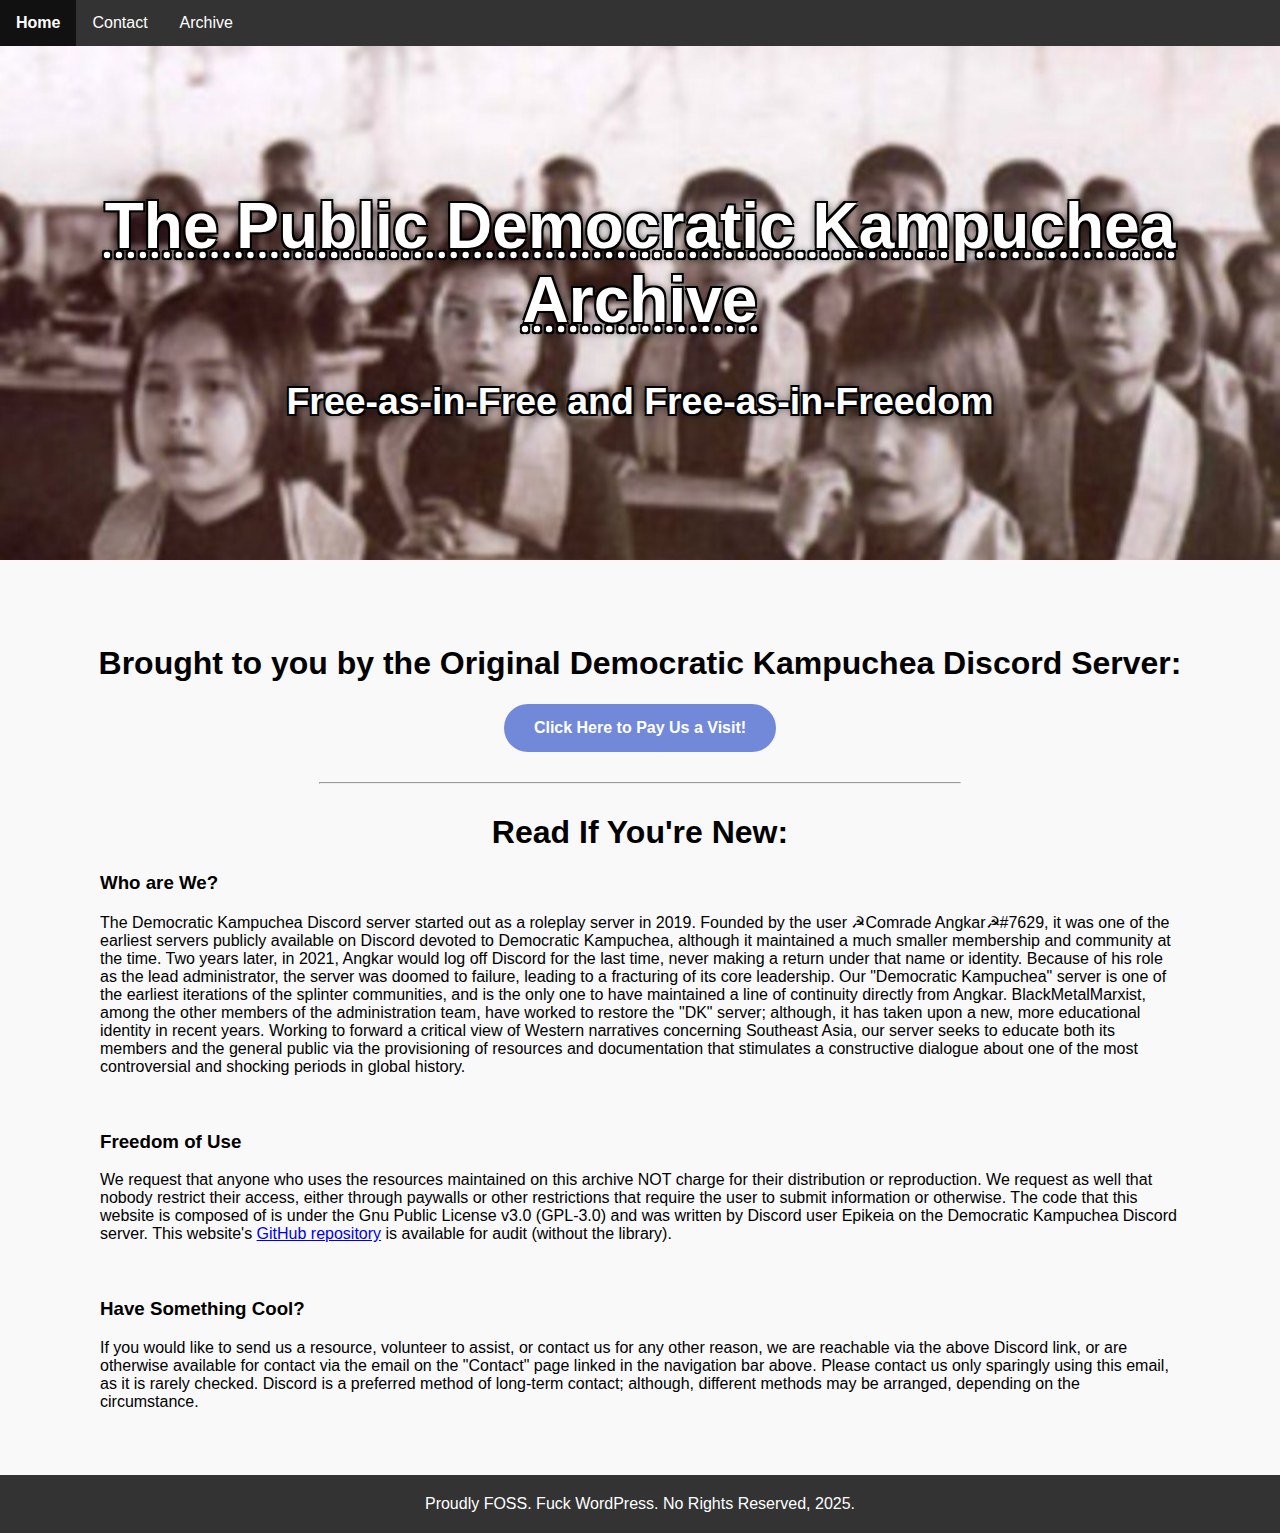
<file: index.html>
<!DOCTYPE html>
<html>
<head>
    <meta charset='utf-8'>
    <meta http-equiv='X-UA-Compatible' content='IE=edge'>
    <title>Public DK Archive | Lander</title>
    <meta name='viewport' content='width=device-width, initial-scale=1'>
    <link rel='stylesheet' type='text/css' media='screen' href='./Lander/main.css'>
</head>
<body>
    <header>
        <nav>
            <ul>
                <li><a href="./index.html"><b>Home</b></a></li>
                <li><a href="./contact.html">Contact</a></li>
                <li><a href="./archive.html">Archive</a></li>
            </ul>
        </nav>
        <div class="heading">
            <h1>The Public Democratic Kampuchea Archive</h1>
            <h3>Free-as-in-Free and Free-as-in-Freedom</h3>
        </div>
    </header>
    <body>
        <div class="discord">
            <h1>Brought to you by the Original Democratic Kampuchea Discord Server:</h1>
            <a href="https://discord.gg/byARfHyKES" target="_blank" class="discord-button">Click Here to Pay Us a Visit!</a>
        </div>
        <hr style="width: 50%; margin-top: 30px; margin-bottom: 30px;"> 
        <h1 class="howto">Read If You're New:</h1>
        <section id="purpose">
            <h3>Who are We?</h3>
            <p>The Democratic Kampuchea Discord server started out as a roleplay server in 2019. Founded by the user ☭Comrade Angkar☭#7629, it was one of the earliest servers publicly available on Discord devoted to Democratic Kampuchea, although it maintained a much smaller membership and community at the time. Two years later, in 2021, Angkar would log off Discord for the last time, never making a return under that name or identity. Because of his role as the lead administrator, the server was doomed to failure, leading to a fracturing of its core leadership. Our "Democratic Kampuchea" server is one of the earliest iterations of the splinter communities, and is the only one to have maintained a line of continuity directly from Angkar. BlackMetalMarxist, among the other members of the administration team, have worked to restore the "DK" server; although, it has taken upon a new, more educational identity in recent years. Working to forward a critical view of Western narratives concerning Southeast Asia, our server seeks to educate both its members and the general public via the provisioning of resources and documentation that stimulates a constructive dialogue about one of the most controversial and shocking periods in global history.</p>
        </section>
        <section id="navigation">
            <h3>Freedom of Use</h3>
            <p>We request that anyone who uses the resources maintained on this archive NOT charge for their distribution or reproduction. We request as well that nobody restrict their access, either through paywalls or other restrictions that require the user to submit information or otherwise. The code that this website is composed of is under the Gnu Public License v3.0 (GPL-3.0) and was written by Discord user Epikeia on the Democratic Kampuchea Discord server. This website's <a href="https://github.com/dkwebsite1975/official-site">GitHub repository</a> is available for audit (without the library).</p>
        </section>
        <section id="contact">
            <h3>Have Something Cool?</h3>
            <p>If you would like to send us a resource, volunteer to assist, or contact us for any other reason, we are reachable via the above Discord link, or are otherwise available for contact via the email on the "Contact" page linked in the navigation bar above. Please contact us only sparingly using this email, as it is rarely checked. Discord is a preferred method of long-term contact; although, different methods may be arranged, depending on the circumstance.</p>
        </section>
    </body>
    <footer class="footer">
        <p>Proudly FOSS. Fuck WordPress. No Rights Reserved, 2025.</p>
    </footer>
</body>
</html>
</file>
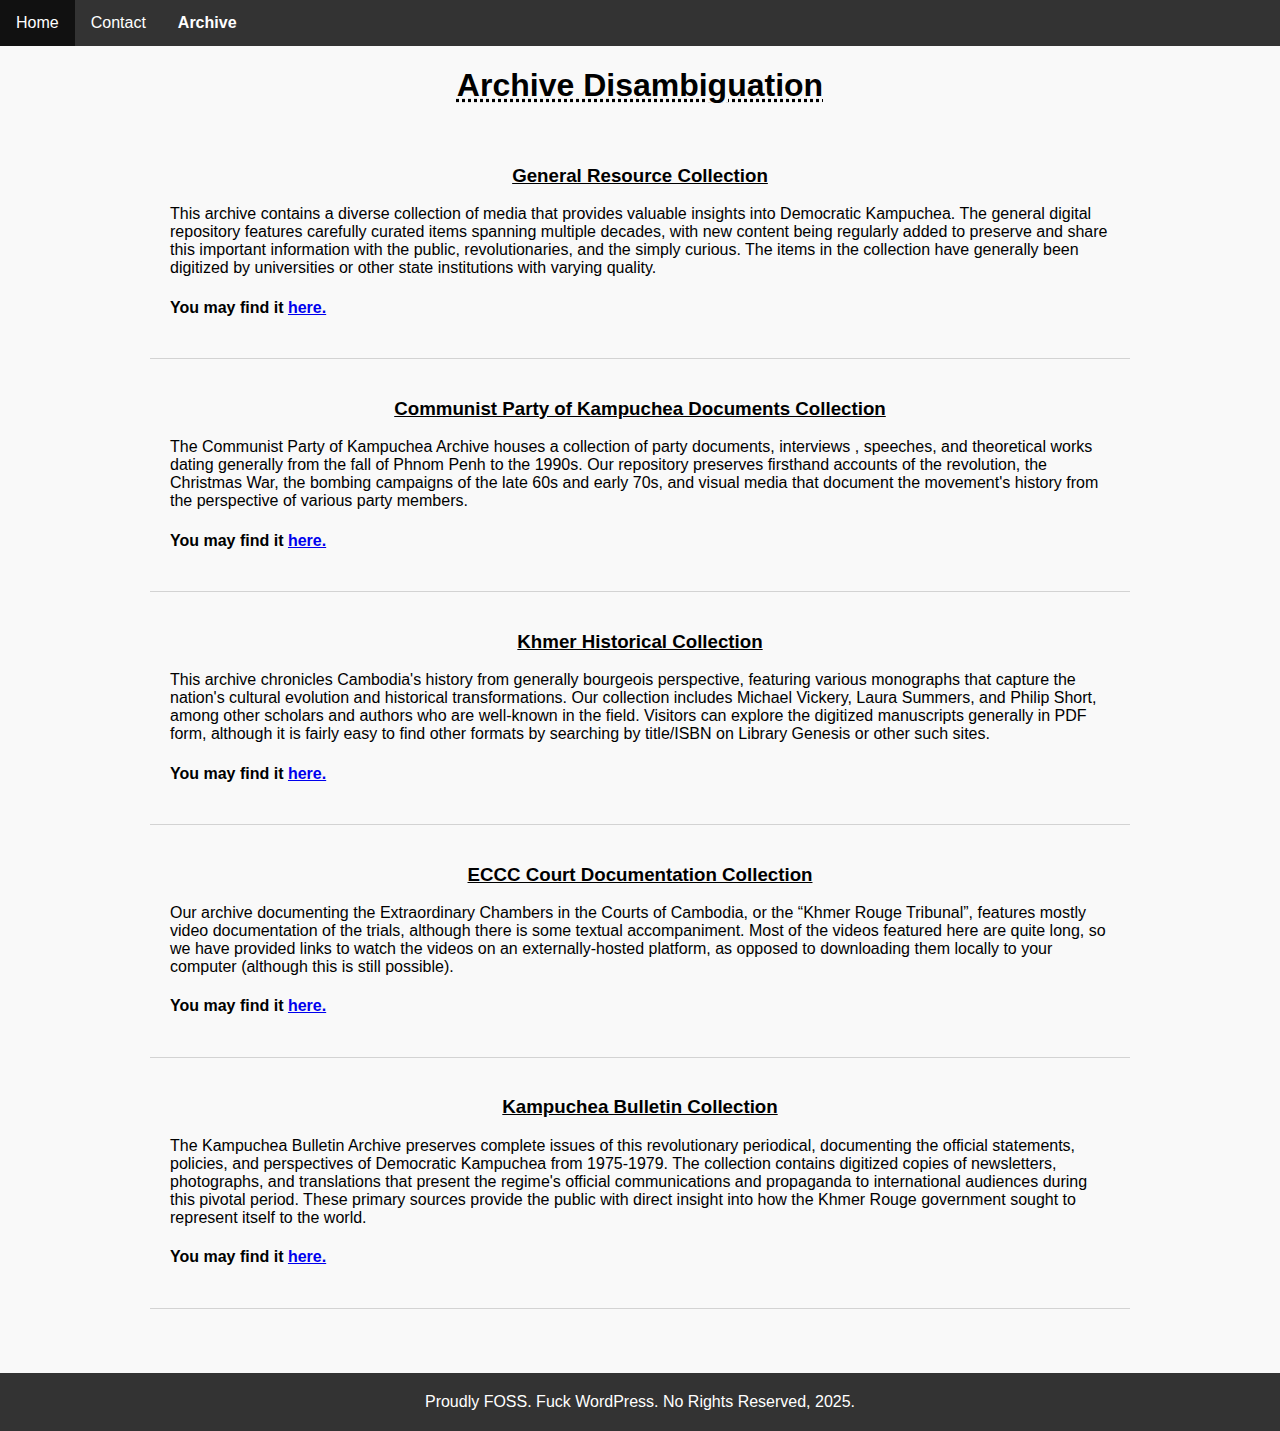
<file: archive.html>
<!DOCTYPE html>
<html>
<head>
    <meta charset='utf-8'>
    <meta http-equiv='X-UA-Compatible' content='IE=edge'>
    <title>Public DK Archive | Archive</title>
    <meta name='viewport' content='width=device-width, initial-scale=1'>
    <link rel='stylesheet' type='text/css' media='screen' href='./Archive/main.css'>
</head>
<header>
    <nav>
        <ul>
            <li><a href="./index.html">Home</a></li>
            <li><a href="./contact.html">Contact</a></li>
            <li><a href="./archive.html"><b>Archive</b></a></li>
        </ul>
    </nav>
</header>
<body>
    <h1 id="archivetitle">Archive Disambiguation</h1>
    <div class="resources">
        <section class="general">
            <h3>General Resource Collection</h3>
            <p>This archive contains a diverse collection of media that provides valuable insights into Democratic Kampuchea. The general digital repository features carefully curated items spanning multiple decades, with new content being regularly added to preserve and share this important information with the public, revolutionaries, and the simply curious. The items in the collection have generally been digitized by universities or other state institutions with varying quality.</p>
            <h4>You may find it <a href="./Archive/Libraries/General/general.html">here.</a></h4>
        </section>
        <section class="cpkdocs">
            <h3>Communist Party of Kampuchea Documents Collection</h3>
            <p>The Communist Party of Kampuchea Archive houses a collection of party documents, interviews , speeches, and theoretical works dating generally from the fall of Phnom Penh to the 1990s. Our repository preserves firsthand accounts of the revolution, the Christmas War, the bombing campaigns of the late 60s and early 70s, and visual media that document the movement's history from the perspective of various party members.</p>
            <h4>You may find it <a href="./Archive/Libraries/CPK/cpk.html">here.</a></h4>
        </section>
        <section class="history">
            <h3>Khmer Historical Collection</h3>
            <p>This archive chronicles Cambodia's history from generally bourgeois perspective, featuring various monographs that capture the nation's cultural evolution and historical transformations. Our collection includes Michael Vickery, Laura Summers, and Philip Short, among other scholars and authors who are well-known in the field. Visitors can explore the digitized manuscripts generally in PDF form, although it is fairly easy to find other formats by searching by title/ISBN on Library Genesis or other such sites.</p>
            <h4>You may find it <a href="./Archive/Libraries/History/history.html">here.</a></h4>
        </section>
        <section class="eccc">
            <h3>ECCC Court Documentation Collection</h3>
            <p>Our archive documenting the Extraordinary Chambers in the Courts of Cambodia, or the “Khmer Rouge Tribunal”, features mostly video documentation of the trials, although there is some textual accompaniment. Most of the videos featured here are quite long, so we have provided links to watch the videos on an externally-hosted platform, as opposed to downloading them locally to your computer (although this is still possible).</p>
            <h4>You may find it <a href="./Archive/Libraries/ECCC/eccc.html">here.</a></h4>
        </section>
        <section class="bulletin">
            <h3>Kampuchea Bulletin Collection</h3>
            <p>The Kampuchea Bulletin Archive preserves complete issues of this revolutionary periodical, documenting the official statements, policies, and perspectives of Democratic Kampuchea from 1975-1979. The collection contains digitized copies of newsletters, photographs, and translations that present the regime's official communications and propaganda to international audiences during this pivotal period. These primary sources provide the public with direct insight into how the Khmer Rouge government sought to represent itself to the world.</p>
            <h4>You may find it <a href="./Archive/Libraries/Bulletin/bulletin.html">here.</a></h4>
        </section>
    </div>
</body>
<footer class="footer">
    <p>Proudly FOSS. Fuck WordPress. No Rights Reserved, 2025.</p>
</footer>
</html>
</file>
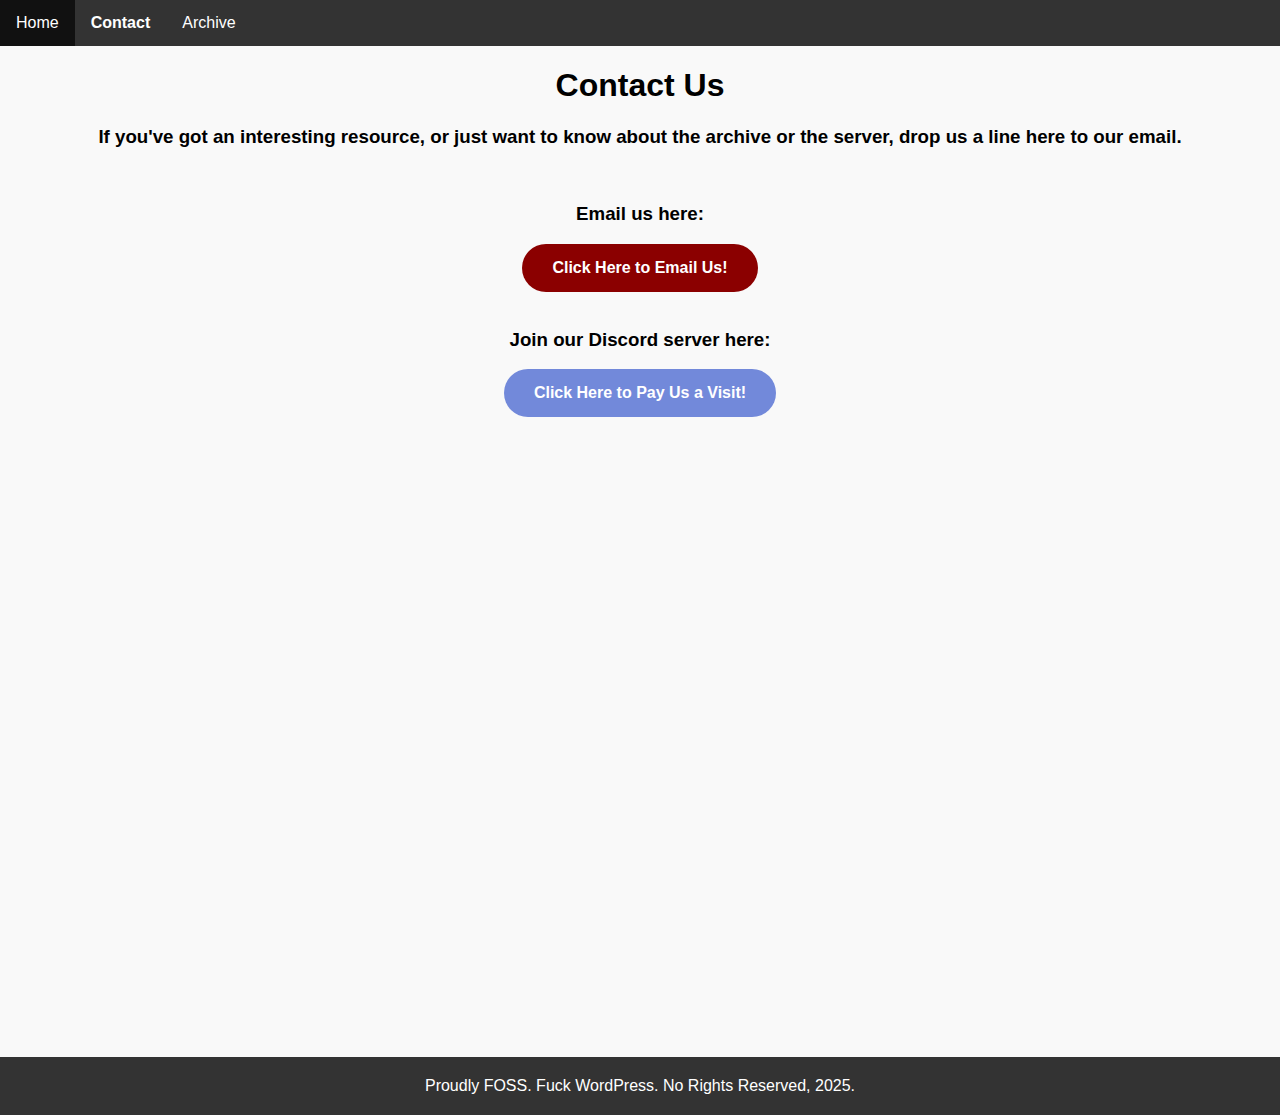
<file: contact.html>
<!DOCTYPE html>
<html>
<head>
    <meta charset='utf-8'>
    <meta http-equiv='X-UA-Compatible' content='IE=edge'>
    <title>Public DK Archive | Contact</title>
    <meta name='viewport' content='width=device-width, initial-scale=1'>
    <link rel='stylesheet' type='text/css' media='screen' href='./Contact/main.css'>
</head>
<header>
    <nav>
        <ul>
            <li><a href="./index.html">Home</a></li>
            <li><a href="./contact.html"><b>Contact</b></a></li>
            <li><a href="./archive.html">Archive</a></li>
        </ul>
    </nav>
</header>
<body>
    <h1>Contact Us</h1>
    <h3>If you've got an interesting resource, or just want to know about the archive or the server, drop us a line here to our email.</h3><br>
    <h3>Email us here:</h3>
    <a href="mailto:dkdiscord@tuta.com" class="email-button">Click Here to Email Us!</a><br><br>
    <h3>Join our Discord server here:</h3>
    <a href="https://discord.gg/byARfHyKES" target="_blank" class="discord-button">Click Here to Pay Us a Visit!</a>
</body>
<footer class="footer">
    <p>Proudly FOSS. Fuck WordPress. No Rights Reserved, 2025.</p>
</footer>
</html>
</file>
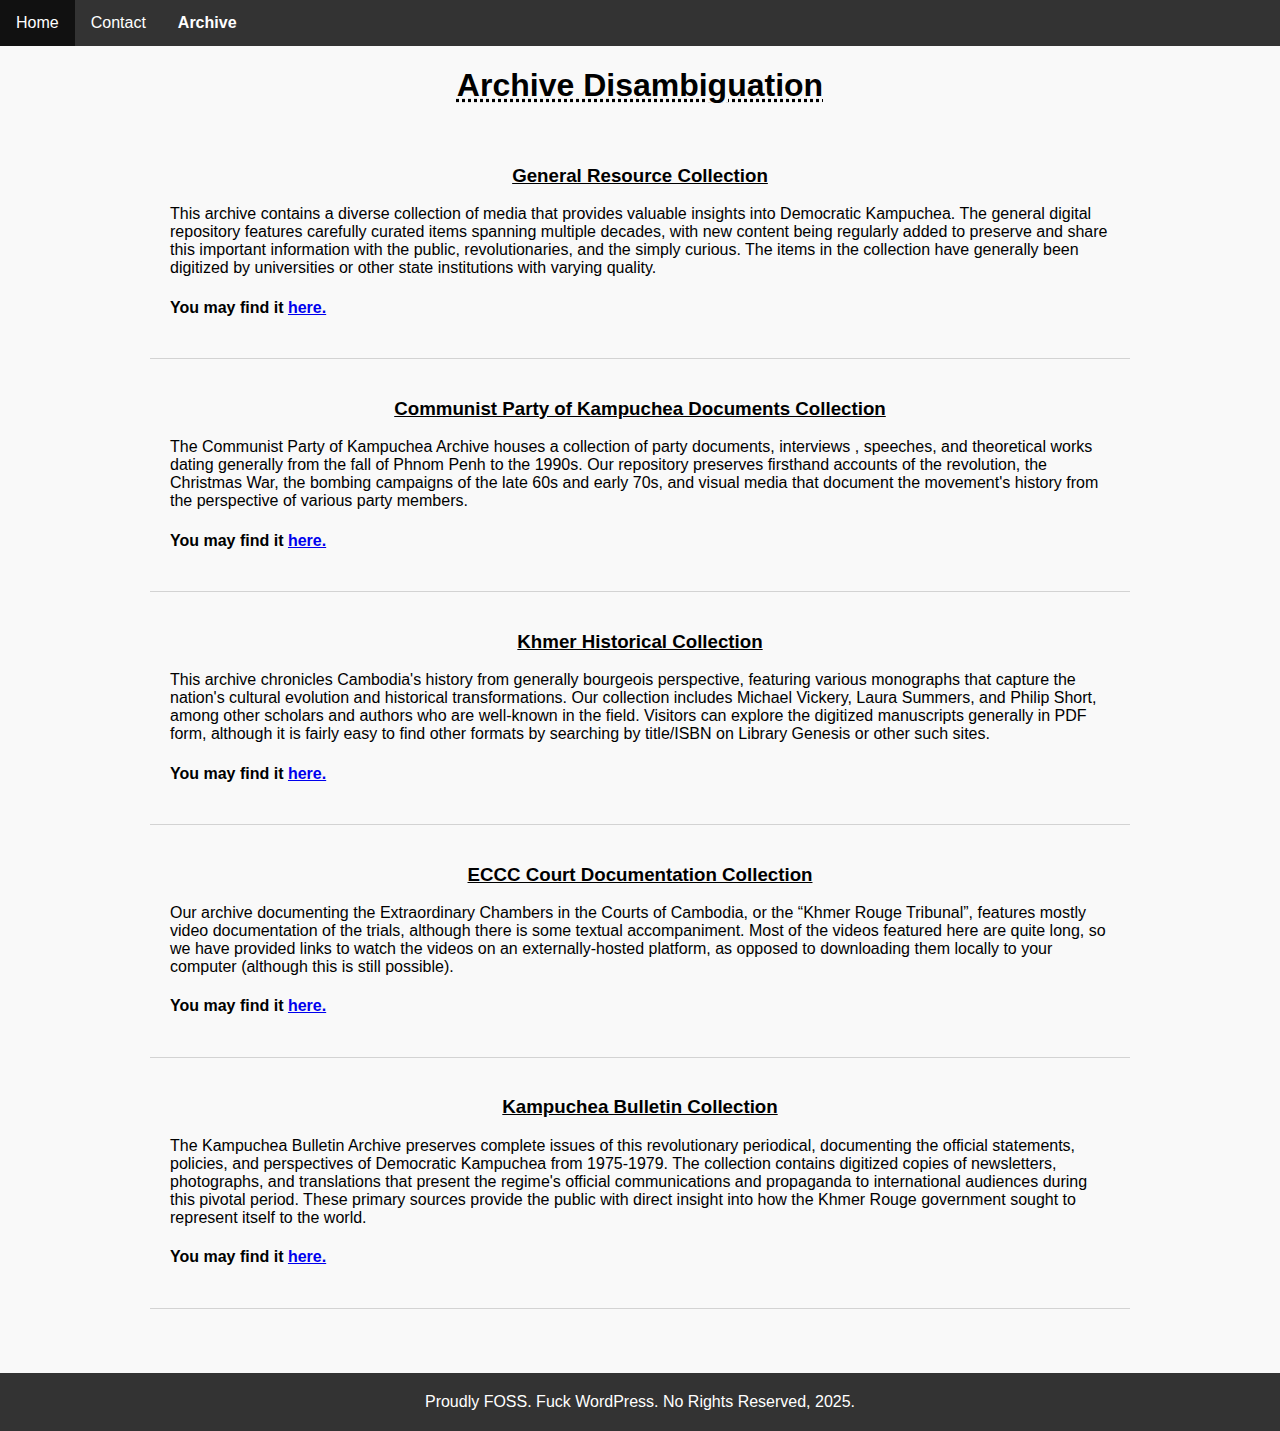
<file: Archive/archive.html>
<!DOCTYPE html>
<html>
<head>
    <meta charset='utf-8'>
    <meta http-equiv='X-UA-Compatible' content='IE=edge'>
    <title>Public DK Archive | Archive</title>
    <meta name='viewport' content='width=device-width, initial-scale=1'>
    <link rel='stylesheet' type='text/css' media='screen' href='main.css'>
</head>
<header>
    <nav>
        <ul>
            <li><a href="../Lander/lander.html">Home</a></li>
            <li><a href="../Contact/contact.html">Contact</a></li>
            <li><a href="../Archive/archive.html"><b>Archive</b></a></li>
        </ul>
    </nav>
</header>
<body>
    <h1 id="archivetitle">Archive Disambiguation</h1>
    <div class="resources">
        <section class="general">
            <h3>General Resource Collection</h3>
            <p>This archive contains a diverse collection of media that provides valuable insights into Democratic Kampuchea. The general digital repository features carefully curated items spanning multiple decades, with new content being regularly added to preserve and share this important information with the public, revolutionaries, and the simply curious. The items in the collection have generally been digitized by universities or other state institutions with varying quality.</p>
            <h4>You may find it <a href="./Libraries/General/general.html">here.</a></h4>
        </section>
        <section class="cpkdocs">
            <h3>Communist Party of Kampuchea Documents Collection</h3>
            <p>The Communist Party of Kampuchea Archive houses a collection of party documents, interviews , speeches, and theoretical works dating generally from the fall of Phnom Penh to the 1990s. Our repository preserves firsthand accounts of the revolution, the Christmas War, the bombing campaigns of the late 60s and early 70s, and visual media that document the movement's history from the perspective of various party members.</p>
            <h4>You may find it <a href="#">here.</a></h4>
        </section>
        <section class="history">
            <h3>Khmer Historical Collection</h3>
            <p>This archive chronicles Cambodia's history from generally bourgeois perspective, featuring various monographs that capture the nation's cultural evolution and historical transformations. Our collection includes Michael Vickery, Laura Summers, and Philip Short, among other scholars and authors who are well-known in the field. Visitors can explore the digitized manuscripts generally in PDF form, although it is fairly easy to find other formats by searching by title/ISBN on Library Genesis or other such sites.</p>
            <h4>You may find it <a href="#">here.</a></h4>
        </section>
        <section class="eccc">
            <h3>ECCC Court Documentation Collection</h3>
            <p>Our archive documenting the Extraordinary Chambers in the Courts of Cambodia, or the “Khmer Rouge Tribunal”, features mostly video documentation of the trials, although there is some textual accompaniment. Most of the videos featured here are quite long, so we have provided links to watch the videos on an externally-hosted platform, as opposed to downloading them locally to your computer (although this is still possible).</p>
            <h4>You may find it <a href="#">here.</a></h4>
        </section>
        <section class="bulletin">
            <h3>Kampuchea Bulletin Collection</h3>
            <p>The Kampuchea Bulletin Archive preserves complete issues of this revolutionary periodical, documenting the official statements, policies, and perspectives of Democratic Kampuchea from 1975-1979. The collection contains digitized copies of newsletters, photographs, and translations that present the regime's official communications and propaganda to international audiences during this pivotal period. These primary sources provide the public with direct insight into how the Khmer Rouge government sought to represent itself to the world.</p>
            <h4>You may find it <a href="#">here.</a></h4>
        </section>
    </div>
</body>
<footer class="footer">
    <p>Proudly FOSS. Fuck WordPress. No Rights Reserved, 2025.</p>
</footer>
</html>
</file>
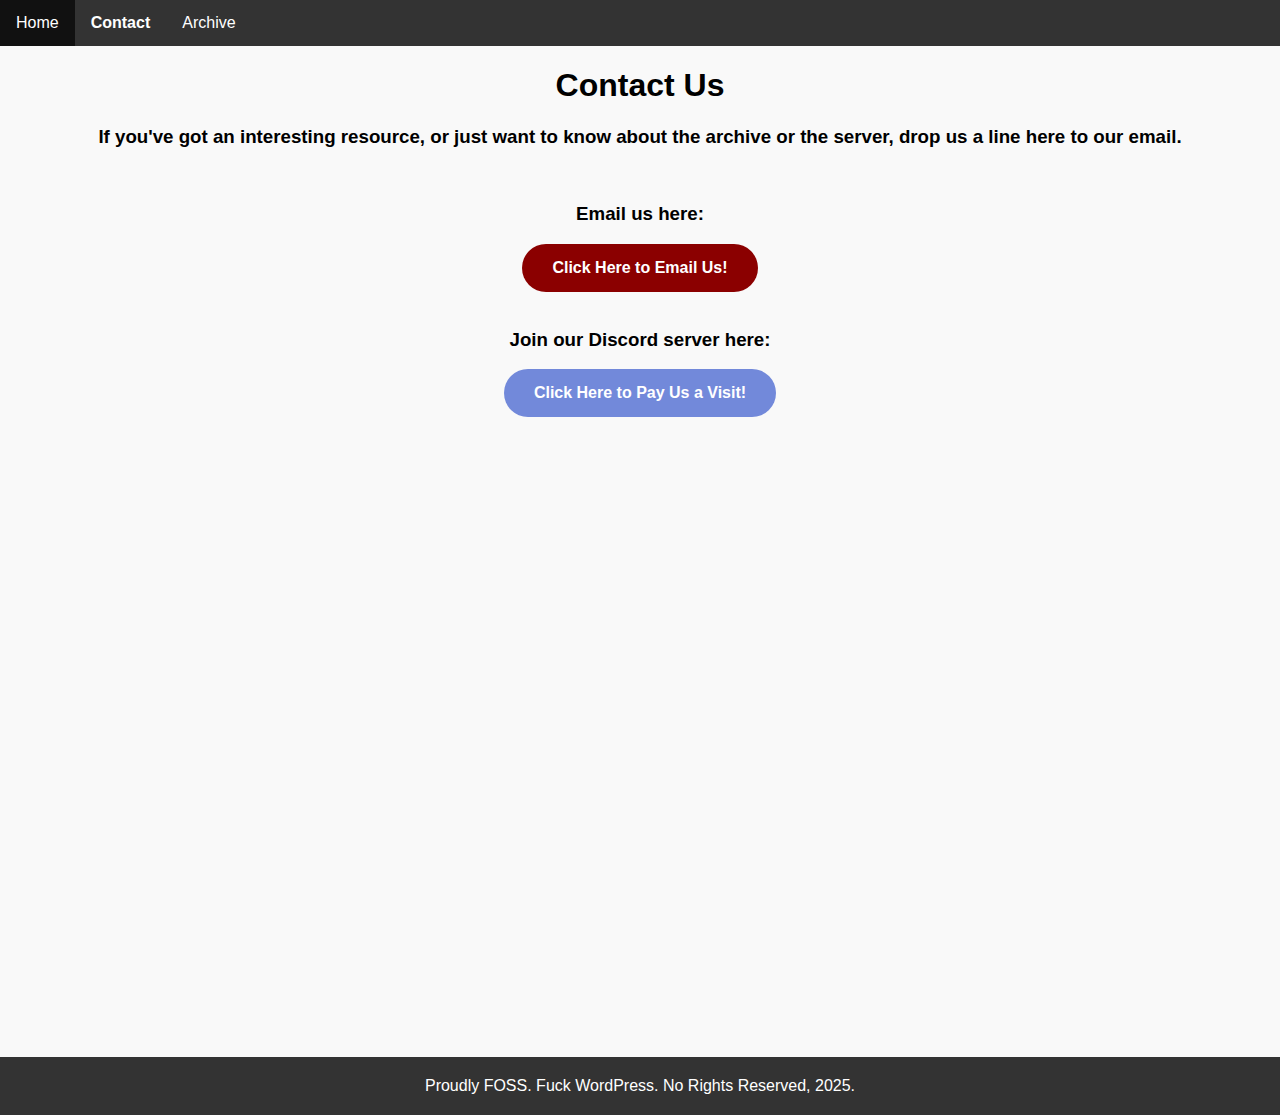
<file: Contact/contact.html>
<!DOCTYPE html>
<html>
<head>
    <meta charset='utf-8'>
    <meta http-equiv='X-UA-Compatible' content='IE=edge'>
    <title>Public DK Archive | Contact</title>
    <meta name='viewport' content='width=device-width, initial-scale=1'>
    <link rel='stylesheet' type='text/css' media='screen' href='main.css'>
</head>
<header>
    <nav>
        <ul>
            <li><a href="../Lander/lander.html">Home</a></li>
            <li><a href="../Contact/contact.html"><b>Contact</b></a></li>
            <li><a href="../Archive/archive.html">Archive</a></li>
        </ul>
    </nav>
</header>
<body>
    <h1>Contact Us</h1>
    <h3>If you've got an interesting resource, or just want to know about the archive or the server, drop us a line here to our email.</h3><br>
    <h3>Email us here:</h3>
    <a href="mailto:dkdiscord@tuta.com" class="email-button">Click Here to Email Us!</a><br><br>
    <h3>Join our Discord server here:</h3>
    <a href="https://discord.gg/byARfHyKES" target="_blank" class="discord-button">Click Here to Pay Us a Visit!</a>
</body>
<footer class="footer">
    <p>Proudly FOSS. Fuck WordPress. No Rights Reserved, 2025.</p>
</footer>
</html>
</file>
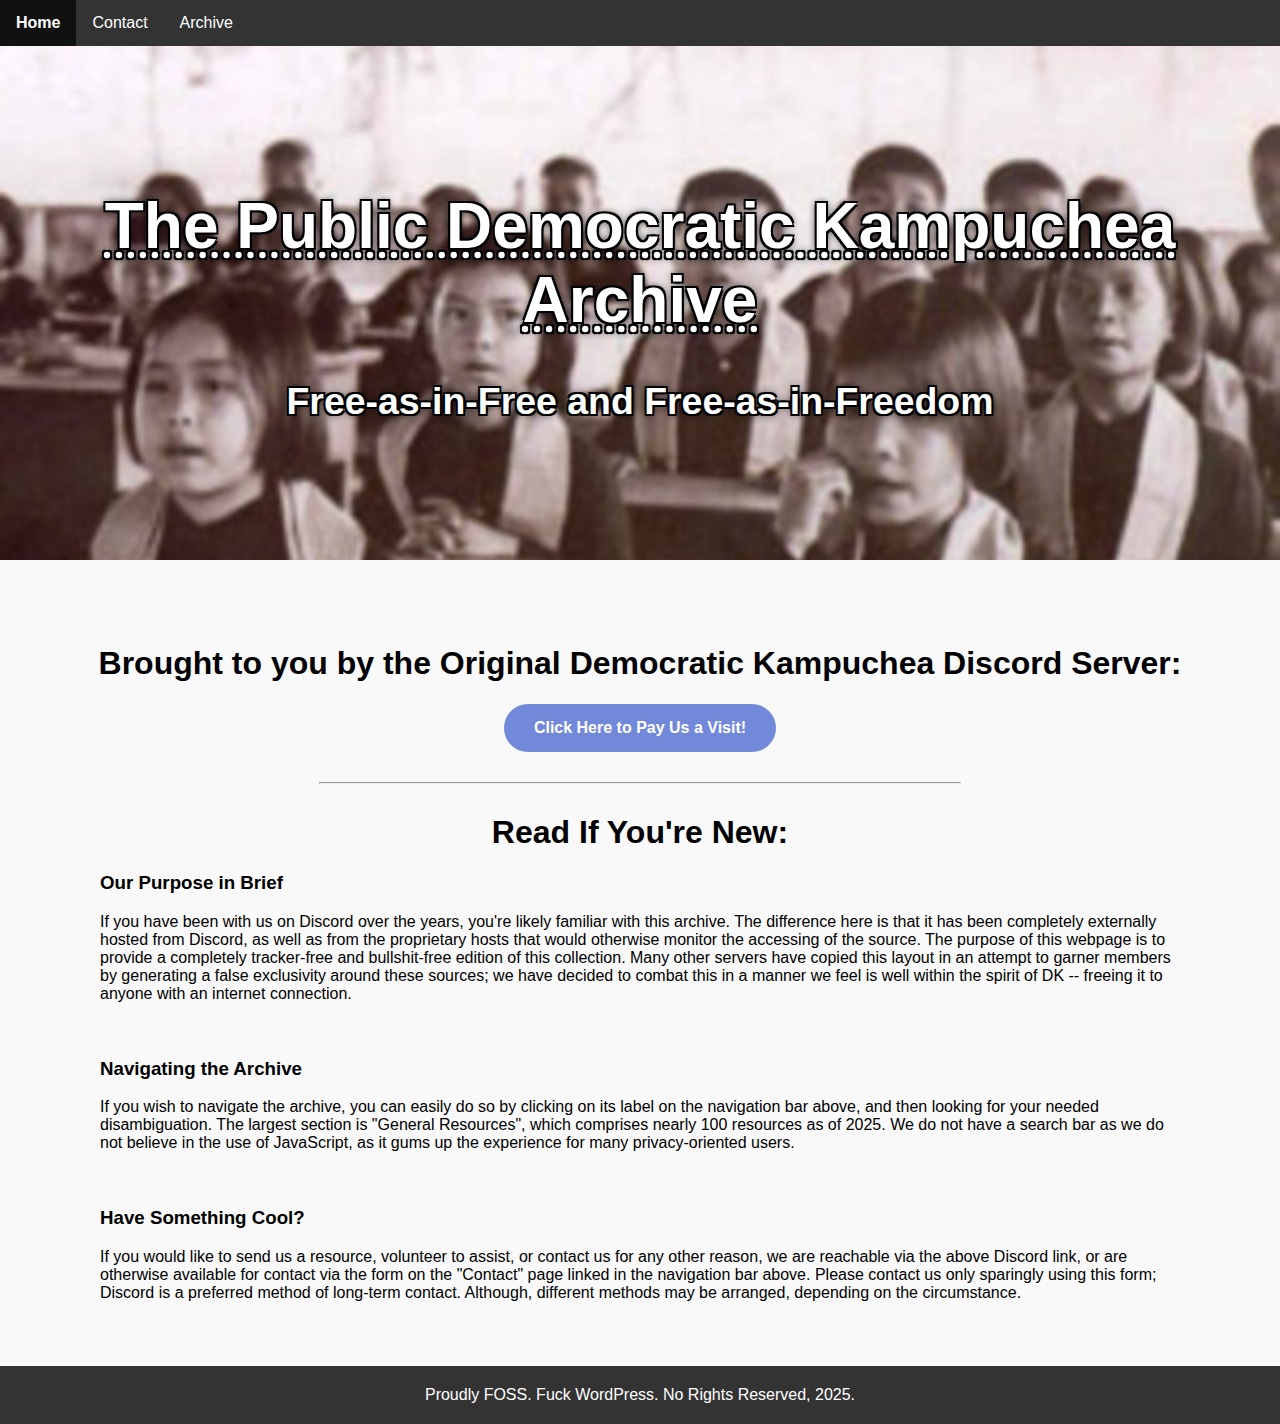
<file: Lander/lander.html>
<!DOCTYPE html>
<html>
<head>
    <meta charset='utf-8'>
    <meta http-equiv='X-UA-Compatible' content='IE=edge'>
    <title>Public DK Archive | Lander</title>
    <meta name='viewport' content='width=device-width, initial-scale=1'>
    <link rel='stylesheet' type='text/css' media='screen' href='main.css'>
</head>
<body>
    <header>
        <nav>
            <ul>
                <li><a href="../Lander/lander.html"><b>Home</b></a></li>
                <li><a href="../Contact/contact.html">Contact</a></li>
                <li><a href="../Archive/archive.html">Archive</a></li>
            </ul>
        </nav>
        <div class="heading">
            <h1>The Public Democratic Kampuchea Archive</h1>
            <h3>Free-as-in-Free and Free-as-in-Freedom</h3>
        </div>
    </header>
    <body>
        <div class="discord">
            <h1>Brought to you by the Original Democratic Kampuchea Discord Server:</h1>
            <a href="https://discord.gg/byARfHyKES" target="_blank" class="discord-button">Click Here to Pay Us a Visit!</a>
        </div>
        <hr style="width: 50%; margin-top: 30px; margin-bottom: 30px;"> 
        <h1 class="howto">Read If You're New:</h1>
        <section id="purpose">
            <h3>Our Purpose in Brief</h3>
            <p>If you have been with us on Discord over the years, you're likely familiar with this archive. The difference here is that it has been completely externally hosted from Discord, as well as from the proprietary hosts that would otherwise monitor the accessing of the source. The purpose of this webpage is to provide a completely tracker-free and bullshit-free edition of this collection. Many other servers have copied this layout in an attempt to garner members by generating a false exclusivity around these sources; we have decided to combat this in a manner we feel is well within the spirit of DK -- freeing it to anyone with an internet connection.</p>
        </section>
        <section id="navigation">
            <h3>Navigating the Archive</h3>
            <p>If you wish to navigate the archive, you can easily do so by clicking on its label on the navigation bar above, and then looking for your needed disambiguation. The largest section is "General Resources", which comprises nearly 100 resources as of 2025. We do not have a search bar as we do not believe in the use of JavaScript, as it gums up the experience for many privacy-oriented users.</p>
        </section>
        <section id="contact">
            <h3>Have Something Cool?</h3>
            <p>If you would like to send us a resource, volunteer to assist, or contact us for any other reason, we are reachable via the above Discord link, or are otherwise available for contact via the form on the "Contact" page linked in the navigation bar above. Please contact us only sparingly using this form; Discord is a preferred method of long-term contact. Although, different methods may be arranged, depending on the circumstance.</p>
        </section>
    </body>
    <footer class="footer">
        <p>Proudly FOSS. Fuck WordPress. No Rights Reserved, 2025.</p>
    </footer>
</body>
</html>
</file>
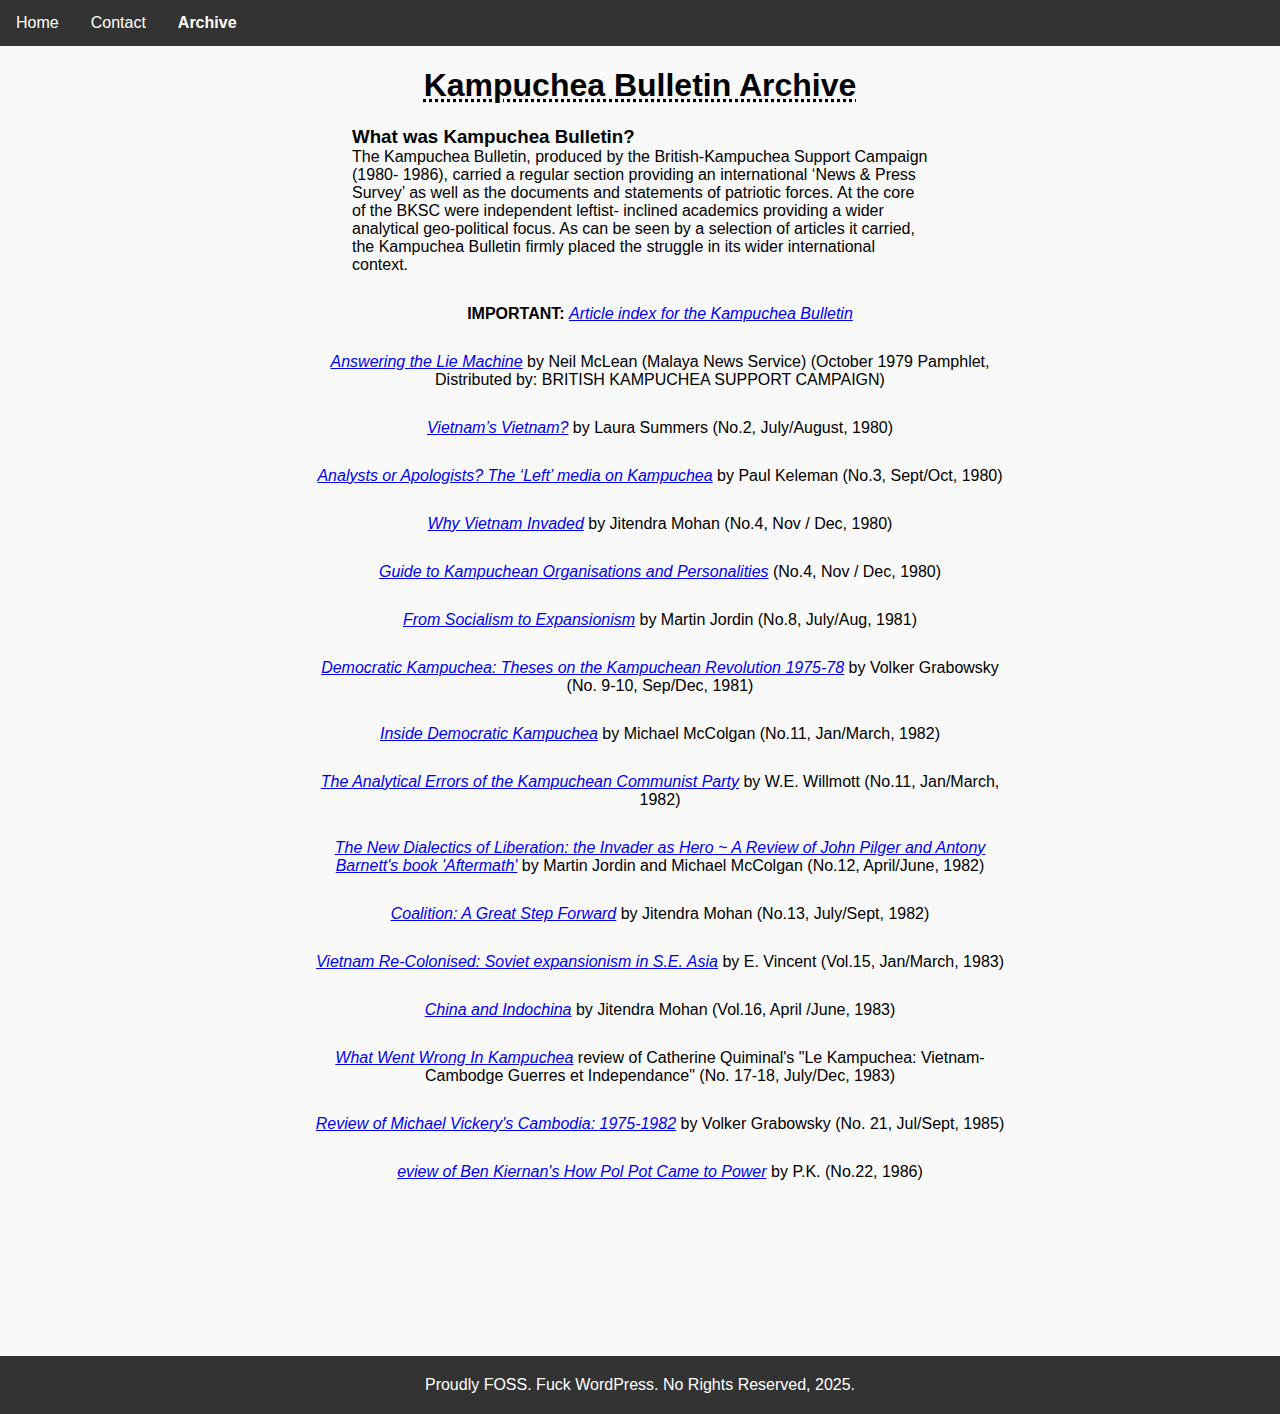
<file: Archive/Libraries/Bulletin/bulletin.html>
<!DOCTYPE html>
<html>
<head>
    <meta charset='utf-8'>
    <meta http-equiv='X-UA-Compatible' content='IE=edge'>
    <title>Public DK Archive | General</title>
    <meta name='viewport' content='width=device-width, initial-scale=1'>
    <link rel='stylesheet' type='text/css' media='screen' href='./main.css'>
</head>
<header>
    <nav>
        <ul>
            <li><a href="../../../index.html">Home</a></li>
            <li><a href="../../../contact.html">Contact</a></li>
            <li><a href="../../../archive.html"><b>Archive</b></a></li>
        </ul>
    </nav>
</header>
<body>
    <h1 id="archivetitle">Kampuchea Bulletin Archive</h1>
    <div style="width: 45%; margin-left: auto; margin-right: auto;">
        <h3 style="margin-bottom: 0%; padding-bottom: 0%;">What was Kampuchea Bulletin?</h3>
        <p style="margin-top: 0%; padding-top: 0%;">The Kampuchea Bulletin, produced by the British-Kampuchea Support Campaign (1980- 1986), carried a regular section providing an international ‘News & Press Survey’ as well as the documents and statements of patriotic forces. At the core of the BKSC were independent leftist- inclined academics providing a wider analytical geo-political focus. As can be seen by a selection of articles it carried, the Kampuchea Bulletin firmly placed the struggle in its wider international context.</p>
    </div>
    <div class="resources">
        <ul>
            <li>
                <b>IMPORTANT: </b><a href="../../../library/bulletin/bulletin-index.pdf">Article index for the Kampuchea Bulletin</a>
            </li>           
            <li>
                <a href="../../../library/bulletin/McLean_N_Answering_the_Lie_Machine_Malaya_News_Service_October_1979_Pamphlet.pdf">Answering the Lie Machine</a> by Neil McLean (Malaya News Service) (October 1979 Pamphlet, Distributed by: BRITISH KAMPUCHEA SUPPORT CAMPAIGN)
            </li>
            <li>
                <a href="../../../library/bulletin/Summers_L_Kampuchea_Vietnams_Vietnam_No_2_July_August_1980.pdf">Vietnam’s Vietnam?</a> by Laura Summers  (No.2, July/August, 1980)
            </li>
            <li>
                <a href="../../../library/bulletin/Keleman_P_Analysts_or_Apologists_The_Left_media_on_Kampuchea_No_3_Sept_Oct_1980.pdf">Analysts or Apologists? The ‘Left’ media on Kampuchea</a> by Paul Keleman (No.3, Sept/Oct, 1980)
            </li>
            <li>
                <a href="../../../library/bulletin/Mohan_J_Why_Vietnam_Invaded_No_4_Nov_Dec_1980.pdf">Why Vietnam Invaded</a> by Jitendra Mohan (No.4, Nov / Dec, 1980)
            </li>
            <li>
                <a href="../../../library/bulletin/Guide_to_Kampuchean_Organisations_and_Personalities_No_4_Nov_Dec_1980.pdf">Guide to Kampuchean Organisations and Personalities</a> (No.4, Nov / Dec, 1980)
            </li>
            <li>
                <a href="../../../library/bulletin/Jordan_M_From_Socialism_to_Expansionism_No_8_July_Aug_1981.pdf">From Socialism to Expansionism</a> by Martin Jordin (No.8, July/Aug, 1981)
            </li>
            <li>
                <a href="../../../library/bulletin/Grabowsky_V_Democratic_Kampuchea_Theses_on_the_Kampuchean_Revolution_1975-78_Nos_9-10_SepDec1981.pdf">Democratic Kampuchea: Theses on the Kampuchean Revolution 1975-78</a> by Volker Grabowsky (No. 9-10, Sep/Dec, 1981)
            </li>
            <li>
                <a href="../../../library/bulletin/McColgan_M_Inside_Democratic_Kampuchea_No_11_Jan_March_1982.pdf">Inside Democratic Kampuchea</a> by Michael McColgan (No.11, Jan/March, 1982)
            </li>
            <li>
                <a href="../../../library/bulletin/Willmott_W_E_The_Analytical_errors_of_the_Kampuchean_Communist_Party_No_11_Jan_March_1982.pdf">The Analytical Errors of the Kampuchean Communist Party</a> by W.E. Willmott  (No.11, Jan/March, 1982)
            </li>
            <li>
                <a href="../../../library/bulletin/Jordan_M__McColgan_M_Aftermath_by_Pilger__Barnett_No_12_April_June_1982.pdf">The New Dialectics of Liberation: the Invader as Hero ~ A Review of John Pilger and Antony Barnett's book 'Aftermath'</a> by Martin Jordin and Michael McColgan (No.12, April/June, 1982)
            </li>
            <li>
                <a href="../../../library/bulletin/Mohan_J_Coalition_A_great_step_forward_No_13_July_Sept_1982.pdf">Coalition: A Great Step Forward</a> by Jitendra Mohan (No.13, July/Sept, 1982)
            </li>
            <li>
                <a href="../../../library/bulletin/Vincent_E_Vietnam_Re-Colonised_Soviet_expansionism_in_SE_Asia_Vol_15_Jan_March_1983.pdf">Vietnam Re-Colonised: Soviet expansionism in S.E. Asia</a> by E. Vincent (Vol.15, Jan/March, 1983)
            </li>
            <li>
                <a href="../../../library/bulletin/Mohan_J_China_and_Indo-China_Vol.16_April_June_1983.pdf">China and Indochina</a> by Jitendra Mohan (Vol.16, April /June, 1983)
            </li>
            <li>
                <a href="../../../library/bulletin/Quiminal_C_Le_Kampuchea_Vietnam-Cambodge_Guerres_et_Independance_Nos_17-18_July_Dec_1983.pdf">What Went Wrong In Kampuchea</a> review of  Catherine Quiminal's "Le Kampuchea: Vietnam-Cambodge Guerres et Independance" (No. 17-18, July/Dec, 1983)
            </li>
            <li>
                <a href="../../../library/bulletin/Grabowsky_V_Cambodia_1975-1982_by_Michael_Vickery_No_21_JulSept_1985.pdf">Review of Michael Vickery's Cambodia: 1975-1982</a> by Volker Grabowsky (No. 21, Jul/Sept, 1985)
            </li>
            <li>
                <a href="../../../library/bulletin/P_K_How_Pol_Pot_Came_to_Power_by_Ben_kiernan_No_22_1986.pdf">eview of Ben Kiernan's How Pol Pot Came to Power</a> by P.K. (No.22, 1986)
            </li>
        </ul>
    </div>
</body>
<footer class="footer">
    <p>Proudly FOSS. Fuck WordPress. No Rights Reserved, 2025.</p>
</footer>
</html>
</file>
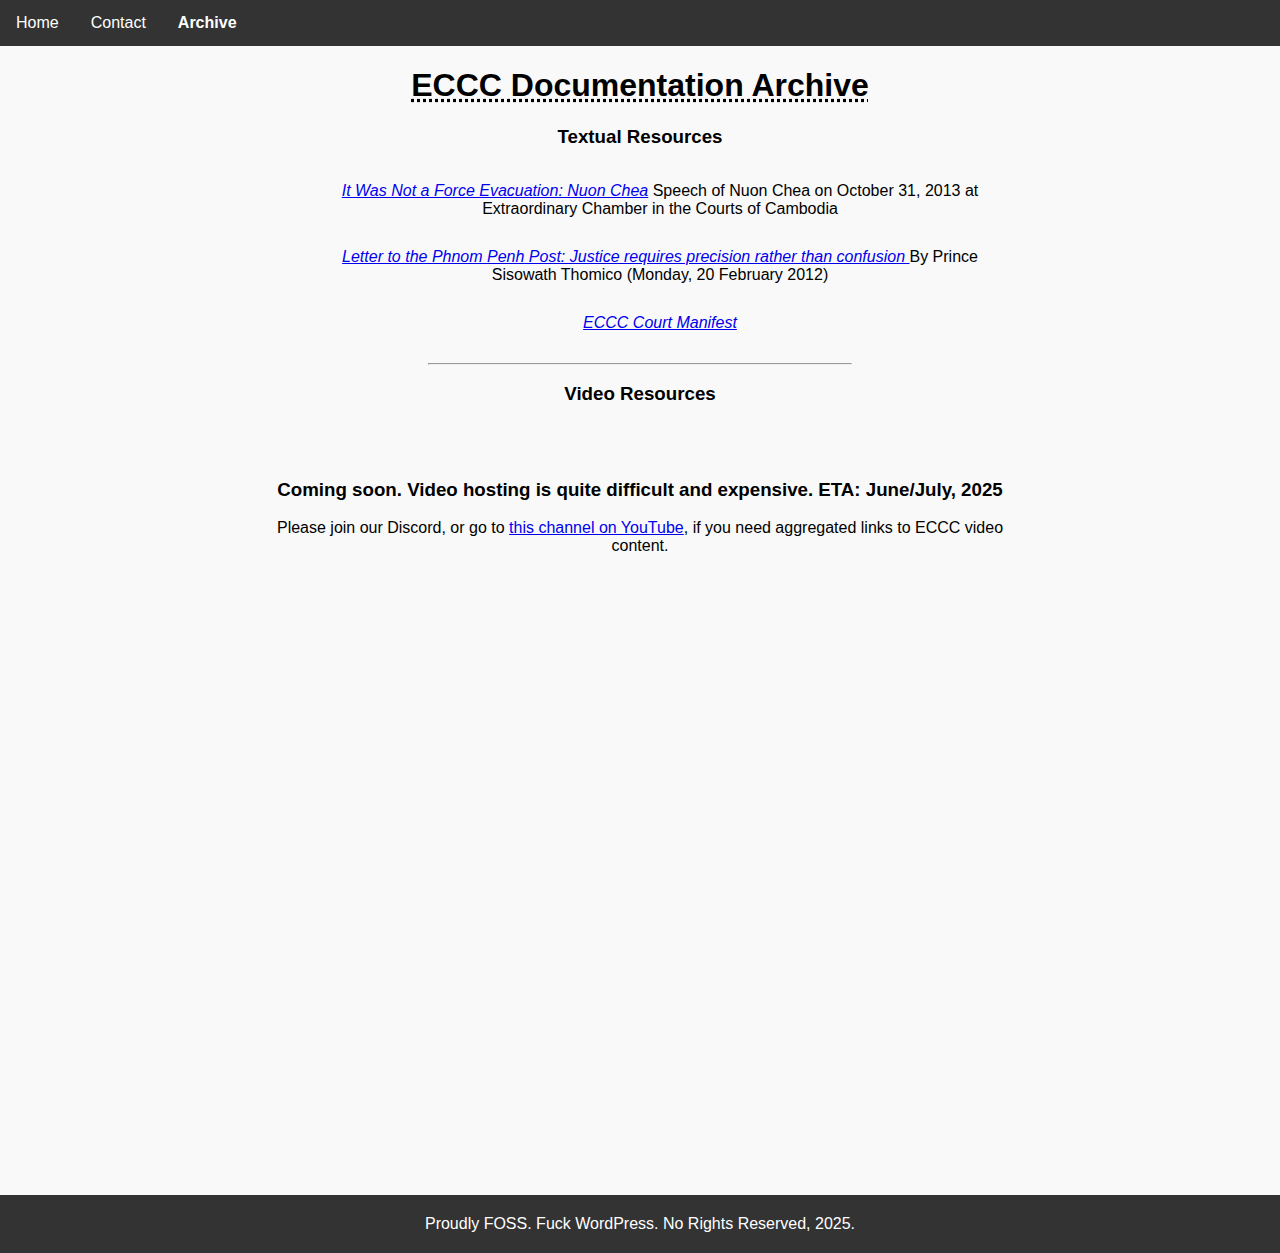
<file: Archive/Libraries/ECCC/eccc.html>
<!DOCTYPE html>
<html>
<head>
    <meta charset='utf-8'>
    <meta http-equiv='X-UA-Compatible' content='IE=edge'>
    <title>Public DK Archive | General</title>
    <meta name='viewport' content='width=device-width, initial-scale=1'>
    <link rel='stylesheet' type='text/css' media='screen' href='./main.css'>
</head>
<header>
    <nav>
        <ul>
            <li><a href="../../../index.html">Home</a></li>
            <li><a href="../../../contact.html">Contact</a></li>
            <li><a href="../../../archive.html"><b>Archive</b></a></li>
        </ul>
    </nav>
</header>
<body>
    <h1 id="archivetitle">ECCC Documentation Archive</h1>
    <div class="written-resources">
        <h3>Textual Resources</h3>
        <ul>
            <li>
                <a href="../../../library/eccc/2013_nuon_evacuation0001.pdf">It Was Not a Force Evacuation: Nuon Chea</a> Speech of Nuon Chea on October 31, 2013 at Extraordinary Chamber in the Courts of Cambodia
            </li>
            <li>
                <a href="../../../library/eccc/prince_letter.pdf">Letter to the Phnom Penh Post: Justice requires precision rather than confusion </a> By Prince Sisowath Thomico (Monday, 20 February 2012)
            </li>
            <li>
                <a href="../../../library/eccc/indictment.pdf">ECCC Court Manifest</a>
            </li>
        </ul>
    </div><hr style="width: 33%;">
    <div class="video-resources">
        <h3>Video Resources</h3><br><br>
        <h3>Coming soon. Video hosting is quite difficult and expensive. ETA: June/July, 2025</h3>
        <p>Please join our Discord, or go to <a href="https://www.youtube.com/channel/UCdB7ejRqsEU_HbJemGB_LOA">this channel on YouTube</a>, if you need aggregated links to ECCC video content.</p>
    </div>
</body>
<footer class="footer">
    <p>Proudly FOSS. Fuck WordPress. No Rights Reserved, 2025.</p>
</footer>
</html>
</file>
<file: Lander/main.css>
body, html {
    margin: 0;
    padding: 0;
    height: 100%;
    background-color: #f9f9f9;
    font-family: Arial, Helvetica, sans-serif;
  }
  
  .heading {
      text-align: center;
      padding: 100px;
      background-image: url('./header_backdrop.jpg');
      background-position: center;
      background-repeat: no-repeat;
      background-size: cover;
      color: white;
      color: white;
      font-size: xx-large;
      text-shadow: 
        2px 2px 0 #000,    /* Right bottom */
        -2px -2px 0 #000,  /* Left top */
        2px -2px 0 #000,   /* Right top */
        -2px 2px 0 #000,   /* Left bottom */
        0 0 8px #000;
  }
  
  .heading h1 {
    text-decoration: dotted underline;
  }
  
  /* Reset default margins */
  body, html {
      margin: 0;
      padding: 0;
    }
    
    ul {
      list-style-type: none;
      margin: 0;
      padding: 0;
      overflow: hidden;
      background-color: #333;
    }
    
    li {
      float: left;
    }
    
    li a {
      display: block;
      color: white;
      text-align: center;
      padding: 14px 16px;
      text-decoration: none;
    }
    
    li a:hover {
      background-color: #111;
    }
  
  .discord {
    text-align: center;
    margin-top: 85px;
  }
  
  .discord-button {
    display: inline-block;
    padding: 15px 30px;
    background-color: #7289da; /* Discord purple */
    color: white;
    font-size: 16px;
    font-weight: bold;
    text-decoration: none;
    border-radius: 25px;
    transition: background-color 0.3s ease;
  }
  
  .footer {
    background-color: #333333;
    color: white; /* Text color */
    text-align: center;
    padding: 20px 0; /* Padding for top and bottom */
    width: 100%;
    position: relative;
    bottom: 0;
    margin-top: 5%;
  }
  
  footer p {
    margin: 0; /* Remove default margin */
  }
  
  .howto {
    text-align: center;
  }
  
  #purpose {
    text-align: left !important; 
    padding-left: 100px;
    padding-right: 100px;
  }
  
  #navigation {
    text-align: left !important; 
    padding-left: 100px;
    padding-right: 100px;
    padding-top: 20px;
  }
  
  #contact {
    text-align: left !important; 
    padding-left: 100px;
    padding-right: 100px;
    padding-top: 20px;
  }
</file>
<file: Archive/main.css>
body, html {
  margin: 0;
  padding: 0;
  height: 100%;
  background-color: #f9f9f9;
  font-family: Arial, Helvetica, sans-serif;
}

ul {
    list-style-type: none;
    margin: 0;
    padding: 0;
    overflow: hidden;
    background-color: #333;
  }
  
  li {
    float: left;
  }
  
  li a {
    display: block;
    color: white;
    text-align: center;
    padding: 14px 16px;
    text-decoration: none;
  }
  
  li a:hover {
    background-color: #111;
  }

  .footer {
    background-color: #333333;
    color: white; /* Text color */
    text-align: center;
    padding: 20px 0; /* Padding for top and bottom */
    width: 100%;
    position: relative;
    bottom: 0;
    margin-top: 5%;
  }
  
  footer p {
    margin: 0; /* Remove default margin */
  }

#archivetitle {
  text-align: center;
  font-size: xx-large;
  text-decoration: dotted underline;
}

.resources {
  margin-right: 150px;
  margin-left: 150px;

}

.resources section {
  border-bottom: lightgray solid 1px;
  padding: 20px;
}

.resources h3 {
  text-align: center;
  text-decoration: underline;
}
</file>
<file: Contact/main.css>
body, html {
    margin: 0;
    padding: 0;
    height: 100%;
    background-color: #f9f9f9;
    font-family: Arial, Helvetica, sans-serif;
}

ul {
    list-style-type: none;
    margin: 0;
    padding: 0;
    overflow: hidden;
    background-color: #333;
  }
  
  li {
    float: left;
  }
  
  li a {
    display: block;
    color: white;
    text-align: center;
    padding: 14px 16px;
    text-decoration: none;
  }
  
  li a:hover {
    background-color: #111;
  }

  .footer {
    background-color: #333333;
    color: white; /* Text color */
    text-align: center;
    padding: 20px 0; /* Padding for top and bottom */
    width: 100%;
    position: relative;
    bottom: 0;
    margin-top: 40em;
  }
  
  footer p {
    margin: 0; /* Remove default margin */
  }

  body {
    text-align: center;
  }

  .discord {
    text-align: center;
    margin-top: 85px;
  }
  
  .discord-button {
    display: inline-block;
    padding: 15px 30px;
    background-color: #7289da; /* Discord purple */
    color: white;
    font-size: 16px;
    font-weight: bold;
    text-decoration: none;
    border-radius: 25px;
    transition: background-color 0.3s ease;
  }

  .email-button {
    display: inline-block;
    background-color: #8B0000;
    color: white;
    padding: 15px 30px;
    font-weight: bold;
    border-radius: 25px;  /* This makes the rounded corners */
    text-decoration: none;
    font-family: Arial, sans-serif;
    transition: background-color 0.2s;
}

.email-button:hover {
    background-color: #660000;
}
</file>
<file: Archive/Libraries/Bulletin/main.css>
body, html {
    margin: 0;
    padding: 0;
    height: 100%;
    background-color: #f9f9f9;
    font-family: Arial, Helvetica, sans-serif;
}

nav ul {
    list-style-type: none;
    margin: 0;
    padding: 0;
    overflow: hidden;
    background-color: #333;
  }
  
  nav li {
    float: left;
  }
  
  nav li a {
    display: block;
    color: white;
    text-align: center;
    padding: 14px 16px;
    text-decoration: none;
  }
  
  nav i a:hover {
    background-color: #111;
  }

  .footer {
    background-color: #333333;
    color: white; /* Text color */
    text-align: center;
    padding: 20px 0; /* Padding for top and bottom */
    width: 100%;
    position: relative;
    bottom: 0;
    margin-top: 10em;
  }
  
  footer p {
    margin: 0; /* Remove default margin */
  }

  #archivetitle {
    text-align: center;
    font-size: xx-large;
    text-decoration: dotted underline;
  }

.resources {
   text-align: center;
   width: 60%;
   margin-right: auto;
   margin-left: auto;
}

.resources li {
  padding: 15px;
  list-style-type: none;
}

.resources li a {
  font-style: italic;
}
</file>
<file: Archive/Libraries/ECCC/main.css>
body, html {
    margin: 0;
    padding: 0;
    height: 100%;
    background-color: #f9f9f9;
    font-family: Arial, Helvetica, sans-serif;
}

nav ul {
    list-style-type: none;
    margin: 0;
    padding: 0;
    overflow: hidden;
    background-color: #333;
  }
  
  nav li {
    float: left;
  }
  
  nav li a {
    display: block;
    color: white;
    text-align: center;
    padding: 14px 16px;
    text-decoration: none;
  }
  
  nav i a:hover {
    background-color: #111;
  }

  .footer {
    background-color: #333333;
    color: white; /* Text color */
    text-align: center;
    padding: 20px 0; /* Padding for top and bottom */
    width: 100%;
    position: relative;
    bottom: 0;
    margin-top: 40em;
  }
  
  footer p {
    margin: 0; /* Remove default margin */
  }

  #archivetitle {
    text-align: center;
    font-size: xx-large;
    text-decoration: dotted underline;
  }

.written-resources {
   text-align: center;
   width: 60%;
   margin-right: auto;
   margin-left: auto;
}

.written-resources li {
  padding: 15px;
  list-style-type: none;
}

.written-resources li a {
  font-style: italic;
}

.video-resources {
    text-align: center;
    width: 60%;
    margin-right: auto;
    margin-left: auto;
 }
 
 .video-resources li {
   padding: 15px;
   list-style-type: none;
 }

 .video-resources li a {
   font-style: italic;
 }
</file>
